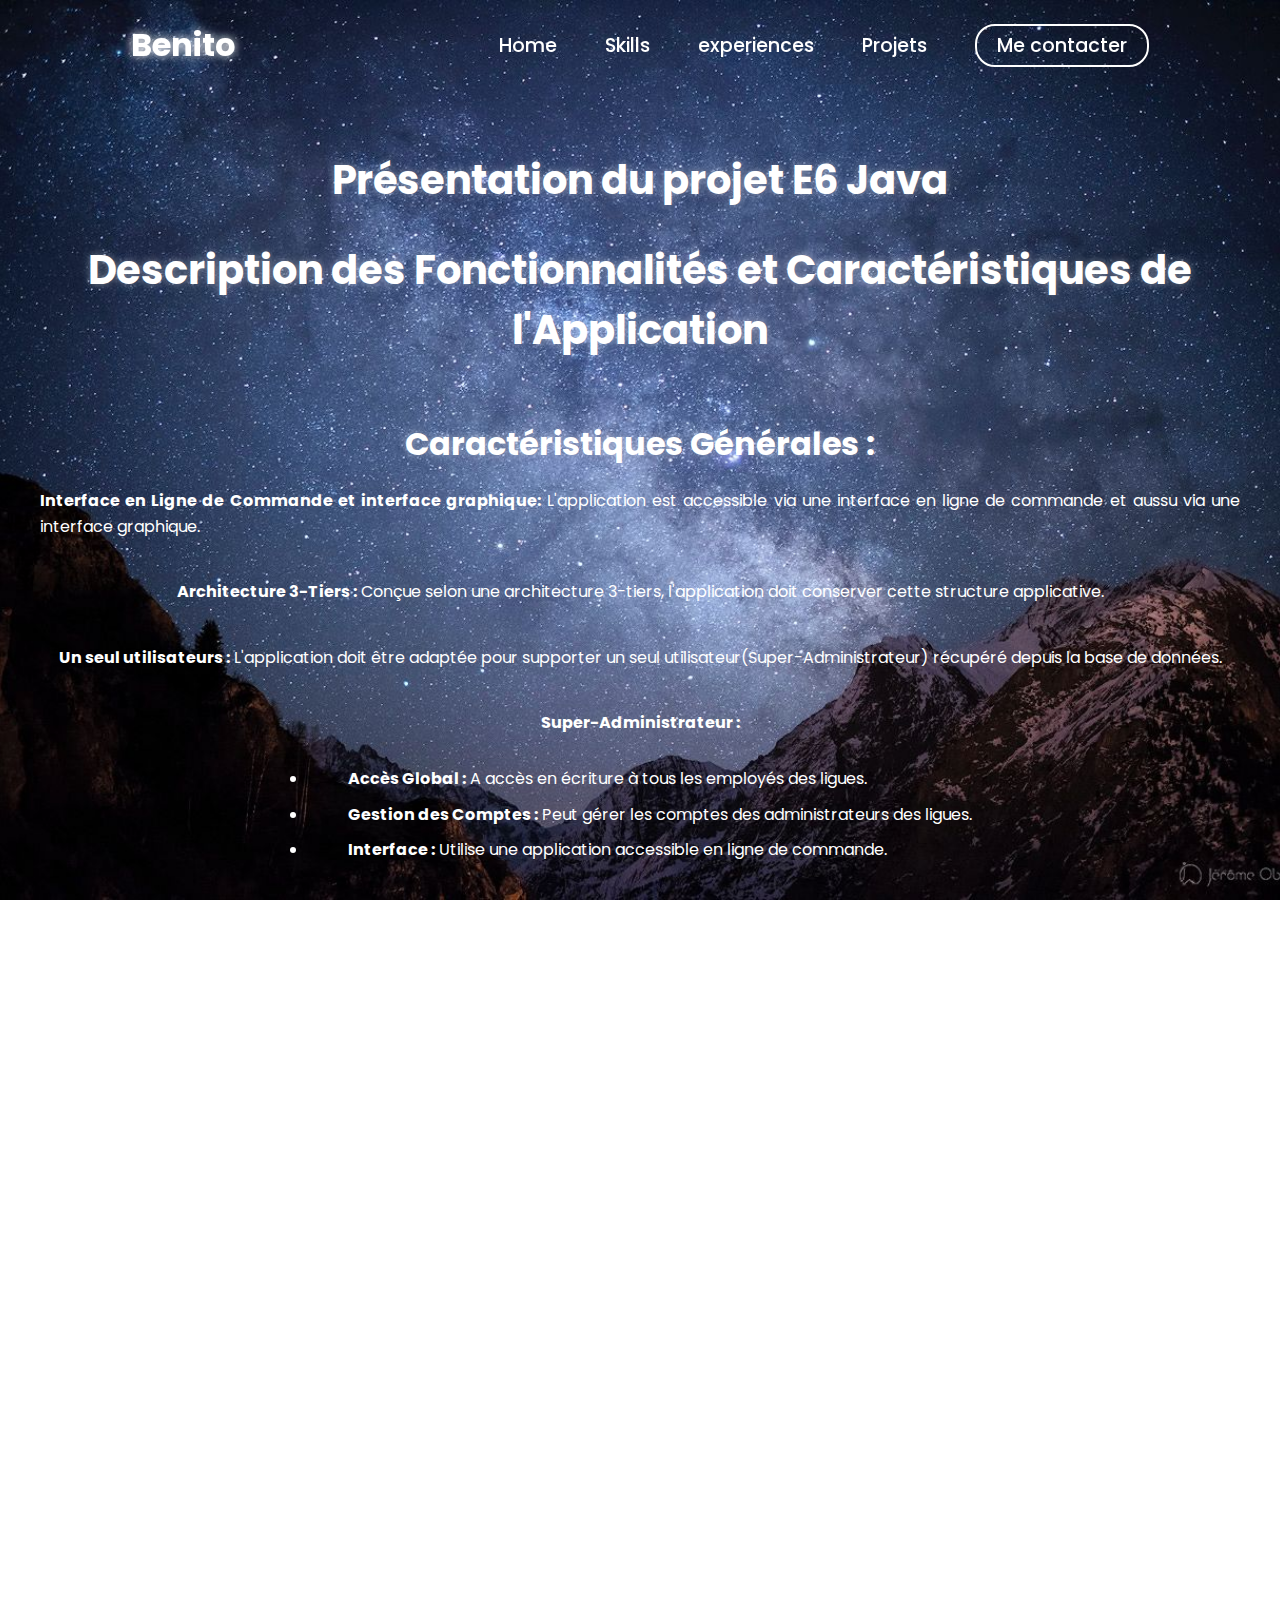
<file: java.html>
<!DOCTYPE html>
<html lang="fr">
<head>
    <meta charset="UTF-8">
    <meta name="viewport" content="width=device-width, initial-scale=1.0">
    <link rel="stylesheet" href="https://cdnjs.cloudflare.com/ajax/libs/font-awesome/6.7.1/css/all.min.css">
    <title>Benito Portfolio</title>
    <link rel="stylesheet" href="css/java.css">
    <link rel="stylesheet" href="https://unpkg.com/aos@next/dist/aos.css" />
</head>
<body>
    <nav>
        <div class="nav-container">
            <div class="logo" data-aos="zoom-in" data-aos-duration="1000">
                <span>Benito</span> 
            </div>
            <div class="links">
                <div class="link" data-aos="fade-up" data-aos-duration="1000" data-aos-delay="100"><a href="index.html">Home</a></div>
                <div class="link" data-aos="fade-up" data-aos-duration="1000" data-aos-delay="300"><a href="skills.html">Skills</a></div>
                <div class="link" data-aos="fade-up" data-aos-duration="1000" data-aos-delay="400"><a href="experiences.html">experiences</a></div>
                <div class="link" data-aos="fade-up" data-aos-duration="1000" data-aos-delay="500"><a href="projets.html">Projets</a></div>
                <div class="link contact-btn" data-aos="fade-up" data-aos-duration="1000" data-aos-delay="600"><a href="#">Me contacter</a></div>
            </div>
            <i class="fa-solid fa-bars hamburg" onclick="hamburg()"></i>
        </div>
        <div class="dropdown">
            <div class="links">
                <a href="index.html">Home</a>
                <a href="skills.html">Skills</a>
                <a href="experiences.html">experiences</a>
                <a href="projets.html">Projets</a>
                <i class="fa-solid fa-xmark cancel" onclick="cancel()"></i>
            </div>
        </div>
    </nav>
        <section class="jcontainer">
            
                <h1>Présentation du projet E6 Java</h1>
                <h1>Description des Fonctionnalités et Caractéristiques de l'Application</h1>
<h2>Caractéristiques Générales :</h2>
<p><strong>Interface en Ligne de Commande et interface graphique:</strong> L'application est accessible via une interface en ligne de commande et aussu via une interface graphique.</p>
<p><strong>Architecture 3-Tiers :</strong> Conçue selon une architecture 3-tiers, l'application doit conserver cette structure applicative.</p>
<p><strong>Un seul utilisateurs :</strong> L'application doit être adaptée pour supporter un seul utilisateur(Super-Administrateur) récupéré depuis la base de données.</p>



<p><strong>Super-Administrateur :</strong></p>
<ul>
    <li><strong>Accès Global :</strong> A accès en écriture à tous les employés des ligues.</li>
    <li><strong>Gestion des Comptes :</strong> Peut gérer les comptes des administrateurs des ligues.</li>
    <li><strong>Interface :</strong> Utilise une application accessible en ligne de commande.</li>
</ul>

<h2>Fonctionnalités Rajoutée :</h2>
<p><strong>Saisie de date d'inscription d'employés en ligne de commande :</strong> Chaque administrateur de ligue doit pouvoir recenser les employés de sa ligue.</p>
<p><strong>Mise en Place des Niveaux d'Habilitation :</strong> Il existe trois niveau d'Habilitation, le Super- administrateur qui accès a tous les droit, l'administrateur de ligue qui peut gérer sa ligue et l'employé qui a juste un droit de lecture sur l'application.</p>
<p><strong>Mise en place de la selection d'employés</strong></p>
<p><strong>Mise en place de la selection d'employés</strong></p>
                <div class="container">
                    <div class="image-container">
                        <img src="img/MCD.png" alt="Image1">
                        <div class="description">Cette image représente une structure de base de données ou MCD relationnelle avec deux entités principales : "Employé" et "Ligue".
                            Relation : Un employé peut appartenir à un ou plusieurs ligues (relation 0,N avec l'entité "Ligue").</div>
                    </div>
                </div>
                <div class="container">
                    <div class="image-container">
                        <img src="img/arbre.png" alt="Image1">
                        <div class="description">
                        <p>Cette image représente l'arbre heureustique du projet</p>
                        <p>les différentes fonctionnalitées ainsi que l'arborescence y sont représentée</p>
                        </div>
                    </div>
                </div>
                <div class="container">
                    <div class="image-container">
                        <img src="img/console.png" alt="Image1">
                        <div class="description">Cette image représente l'affichage en ligne de commande des différentes fonctionnalitées de l'application</div>
                    </div>
                </div>
                

                 <div class="container">
                    <div class="image-container">
                        <img src="img/interface.png" alt="Image1">
                        <div class="description">Cette image représente l'affichage en interface graphique des différentes fonctionnalitées de l'application</div>
                    </div>
                </div>
                <div><a href="https://github.com/BenieDIA/personnel"><button>lien code source</button></a></div>
            
            
        </section>        
        <script src="js/script.js"></script>
        <script src="js/script3.js">
        </script>
        <script src="js/script2.js">
            
        </script>
        <script src="js/click.js"></script>
</body>
<footer> 



</footer>
</html>
</file>
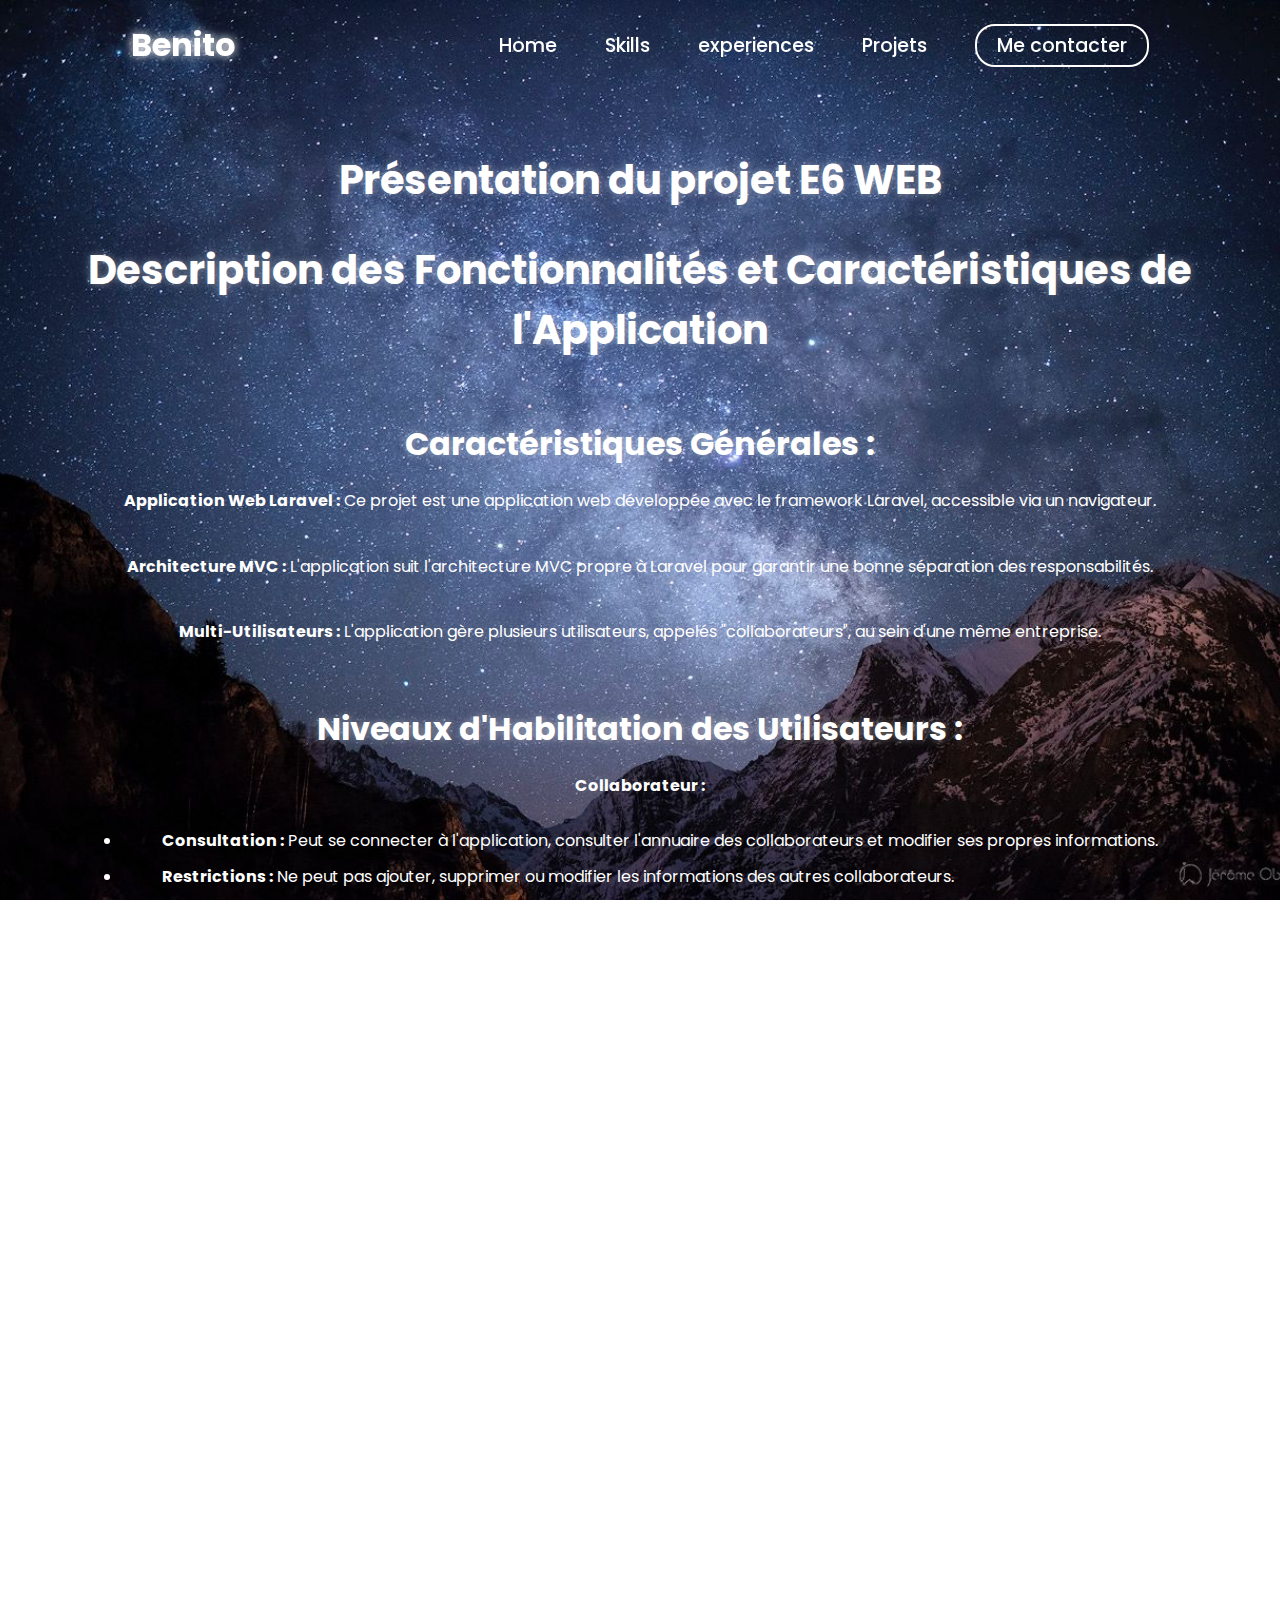
<file: m2l.html>
<!DOCTYPE html>
<html lang="fr">
<head>
    <meta charset="UTF-8">
    <meta name="viewport" content="width=device-width, initial-scale=1.0">
    <link rel="stylesheet" href="https://cdnjs.cloudflare.com/ajax/libs/font-awesome/6.7.1/css/all.min.css">
    <title>Benito Portfolio</title>
    <link rel="stylesheet" href="css/java.css">
    <link rel="stylesheet" href="https://unpkg.com/aos@next/dist/aos.css" />
</head>
<body>
    <nav>
        <div class="nav-container">
            <div class="logo" data-aos="zoom-in" data-aos-duration="1000">
                <span>Benito</span> 
            </div>
            <div class="links">
                <div class="link" data-aos="fade-up" data-aos-duration="1000" data-aos-delay="100"><a href="index.html">Home</a></div>
                <div class="link" data-aos="fade-up" data-aos-duration="1000" data-aos-delay="300"><a href="skills.html">Skills</a></div>
                <div class="link" data-aos="fade-up" data-aos-duration="1000" data-aos-delay="400"><a href="experiences.html">experiences</a></div>
                <div class="link" data-aos="fade-up" data-aos-duration="1000" data-aos-delay="500"><a href="projets.html">Projets</a></div>
                <div class="link contact-btn" data-aos="fade-up" data-aos-duration="1000" data-aos-delay="600"><a href="#">Me contacter</a></div>
            </div>
            <i class="fa-solid fa-bars hamburg" onclick="hamburg()"></i>
        </div>
        <div class="dropdown">
            <div class="links">
                <a href="index.html">Home</a>
                <a href="skills.html">Skills</a>
                <a href="experiences.html">experiences</a>
                <a href="projets.html">Projets</a>
                <i class="fa-solid fa-xmark cancel" onclick="cancel()"></i>
            </div>
        </div>
    </nav>
<section class="jcontainer">
    <h1>Présentation du projet E6 WEB</h1>
    <h1>Description des Fonctionnalités et Caractéristiques de l'Application</h1>
    <h2>Caractéristiques Générales :</h2>
    <p><strong>Application Web Laravel :</strong> Ce projet est une application web développée avec le framework Laravel, accessible via un navigateur.</p>
    <p><strong>Architecture MVC :</strong> L'application suit l'architecture MVC propre à Laravel pour garantir une bonne séparation des responsabilités.</p>
    <p><strong>Multi-Utilisateurs :</strong> L'application gère plusieurs utilisateurs, appelés "collaborateurs", au sein d'une même entreprise.</p>

    <h2>Niveaux d'Habilitation des Utilisateurs :</h2>
    <p><strong>Collaborateur :</strong></p>
    <ul>
        <li><strong>Consultation :</strong> Peut se connecter à l'application, consulter l'annuaire des collaborateurs et modifier ses propres informations.</li>
        <li><strong>Restrictions :</strong> Ne peut pas ajouter, supprimer ou modifier les informations des autres collaborateurs.</li>
    </ul>

    <p><strong>Administrateur :</strong></p>
    <ul>
        <li><strong>Gestion des Collaborateurs :</strong> Peut ajouter, modifier ou supprimer n'importe quel collaborateur dans l'annuaire.</li>
        <li><strong>Gestion des Comptes :</strong> Dispose de droits d'administration sur l'ensemble de l'application.</li>
    </ul>

    <h2>Fonctionnalités Principales :</h2>
    <ul>
        <li>Authentification sécurisée des utilisateurs (collaborateurs et administrateur).</li>
        <li>Consultation de l'annuaire des collaborateurs de l'entreprise.</li>
        <li>Modification de ses propres informations pour chaque collaborateur.</li>
        <li>Ajout, modification et suppression de collaborateurs (réservé à l'administrateur).</li>
    </ul>
    <div class="container">
        <div class="image-container">
            <img src="img/collaborateur.png" alt="Image1">
            <div class="description">Cette image représente la structure de la base de données de l'annuaire, avec une entité principale "Collaborateur" et une autre "log" qui est la journalisation des connections et déconnections de chaque collaborateurs.</div>
        </div>
    </div>
    <div class="container">
        <div class="image-container">
            <img src="img/list.png" alt="Image1">
            <div class="description">Exemple d'affichage de l'annuaire des collaborateurs dans l'application web.</div>
        </div>
    </div>
    <div><a href="https://github.com/BenieDIA/personnel"><button>lien code source</button></a></div>
</section>       
        <script src="js/script.js"></script>
        <script src="js/script3.js">
        </script>
        <script src="js/script2.js">
            
        </script>
        <script src="js/click.js"></script>
</body>
<footer> 



</footer>
</html>
</file>
<file: css/java.css>
@import url(./style.css);

/* ====== Structure générale ====== */
.jcontainer {
    margin: 0;
    padding: 60px 20px;
    display: flex;
    flex-direction: column;
    align-items: center;
    background: transparent;
}
body{
    width: 100%;
    height: 100vh;
    background: url(../img/background.jpg) no-repeat  center center/cover fixed;
}
/* ====== Titres ====== */
h1, h2 {
    color: #ffffff;
    text-align: center;
    padding-bottom: 10px;
    text-shadow: 0 0 8px rgba(255, 255, 255, 0.4);
}

h1 {
    font-size: 2.5rem;
    margin-bottom: 20px;
}

h2 {
    font-size: 2rem;
    margin-top: 30px;
}

/* ====== Paragraphes et listes ====== */
p, li {
    color: #ffffff;
    font-size: 1rem;
    line-height: 1.6;
}

p {
    text-align: justify;
    padding: 10px 20px;
    margin: 0 0 20px 0;
}

li {
    text-align: left;
    padding-left: 40px;
    margin-bottom: 10px;
}


.container {
    display: flex;
    flex-wrap: wrap;
    justify-content: center;
    gap: 30px;
    margin: 40px 0;
}

.image-container {
    display: flex;
    flex-direction: column;
    align-items: center;
    max-width: 1000px;
    background: rgba(255, 255, 255, 0.05);
    border: 1px solid white;
    border-radius: 15px;
    padding: 20px;
    box-shadow: 0 0 15px rgba(255, 255, 255, 0.1);
    transition: 0.3s;
}

.image-container:hover {
    background: rgba(255, 255, 255, 0.08);
    box-shadow: 0 0 25px rgba(255, 255, 255, 0.3);
}

img {
    width: 100%;
    max-width: 300px;
    height: auto;
    border-radius: 15px;
    margin-bottom: 15px;
    cursor: pointer;
    transition: transform 0.2s ease;
}
img:hover {
    transform: scale(1.03);
}
.description {
    color: white;
    text-align: justify;
    padding: 10px 20px;
    font-size: 0.95rem;
}


button {
    width: 250px;
    height: 45px;
    margin: 30px auto;
    display: block;
    background-color: transparent;
    color: white;
    border: 2px solid white;
    border-radius: 30px;
    font-size: 1rem;
    font-weight: 600;
    cursor: pointer;
    transition: all 0.3s ease;
}

button:hover {
    transform: scale(1.05);
    box-shadow: 0 0 15px rgba(255, 255, 255, 0.6);
    background-color: rgba(255, 255, 255, 0.05);
}

/* ====== Responsive ====== */
@media (max-width: 768px) {
    h1 {
        font-size: 2rem;
    }

    h2 {
        font-size: 1.5rem;
    }

    p, li {
        font-size: 0.95rem;
        padding: 5px 15px;
    }

    .image-container {
        padding: 10px;
    }

    button {
        width: 80%;
        font-size: 0.9rem;
    }
}
</file>
